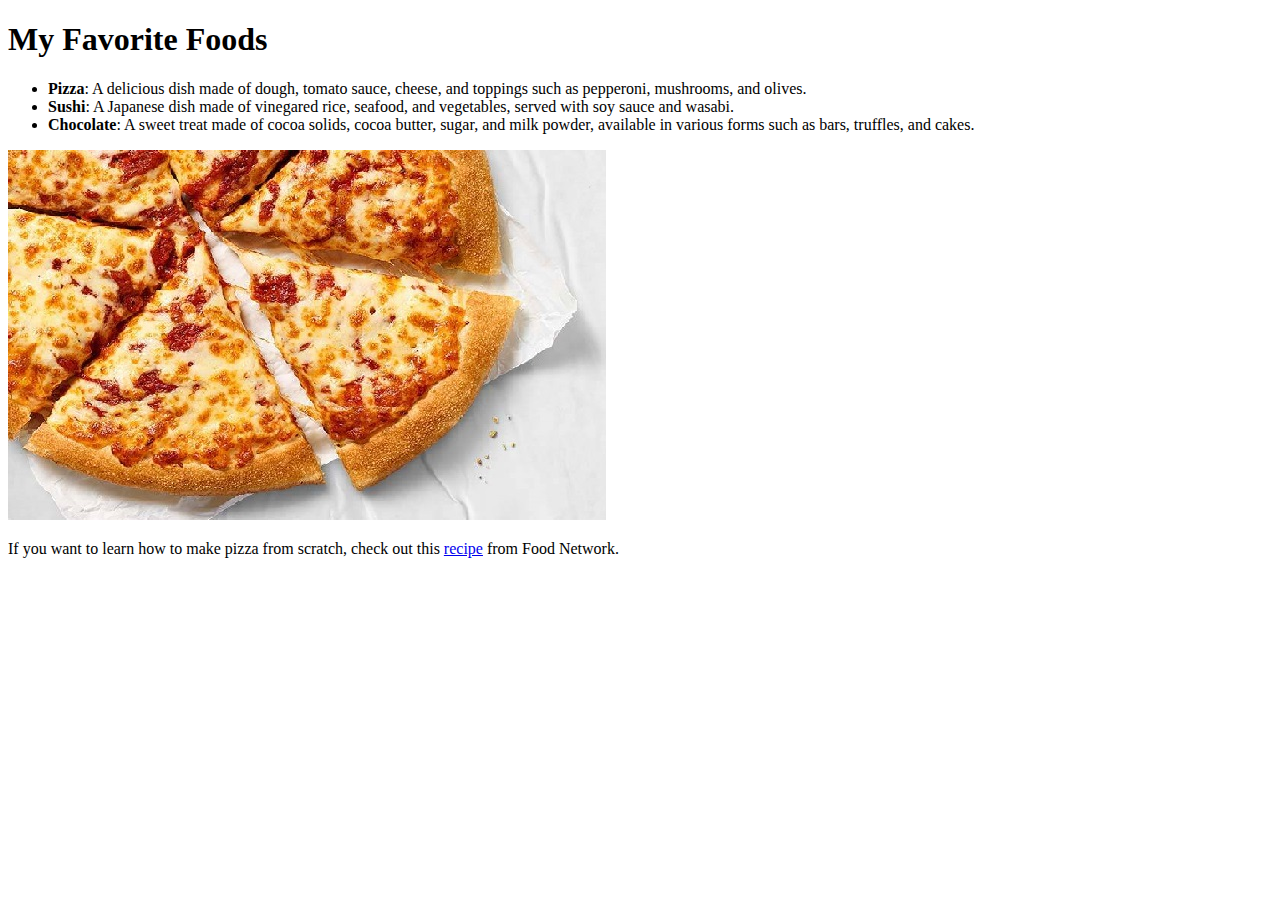
<file: module01/index.html>
<!DOCTYPE html>
<html lang="en">
<head>
  <meta charset="UTF-8">
  <meta http-equiv="X-UA-Compatible" content="IE=edge">
  <meta name="viewport" content="width=device-width, initial-scale=1.0">
  <title>Assignment Module 1</title>
</head>
  <body>
    <h1>My Favorite Foods</h1>
    <ul>
      <li>
        <strong>Pizza</strong>: A delicious dish made of dough, tomato sauce, cheese, and toppings such as pepperoni, mushrooms, and olives.
      </li>
      <li>
        <strong>Sushi</strong>: A Japanese dish made of vinegared rice, seafood, and vegetables, served with soy sauce and wasabi.
      </li>
      <li>
        <strong>Chocolate</strong>: A sweet treat made of cocoa solids, cocoa butter, sugar, and milk powder, available in various forms such as bars, truffles, and cakes.
      </li>
    </ul>
    <img src="pizza.jpg" alt="A delicious pizza">
    
    <p>If you want to learn how to make pizza from scratch, check out this <a href="https://www.foodnetwork.com/recipes/food-network-kitchen/homemade-pizza-recipe-2011497" target="_blank">recipe</a> from Food Network.</p>
  </body>
</html>
</file>
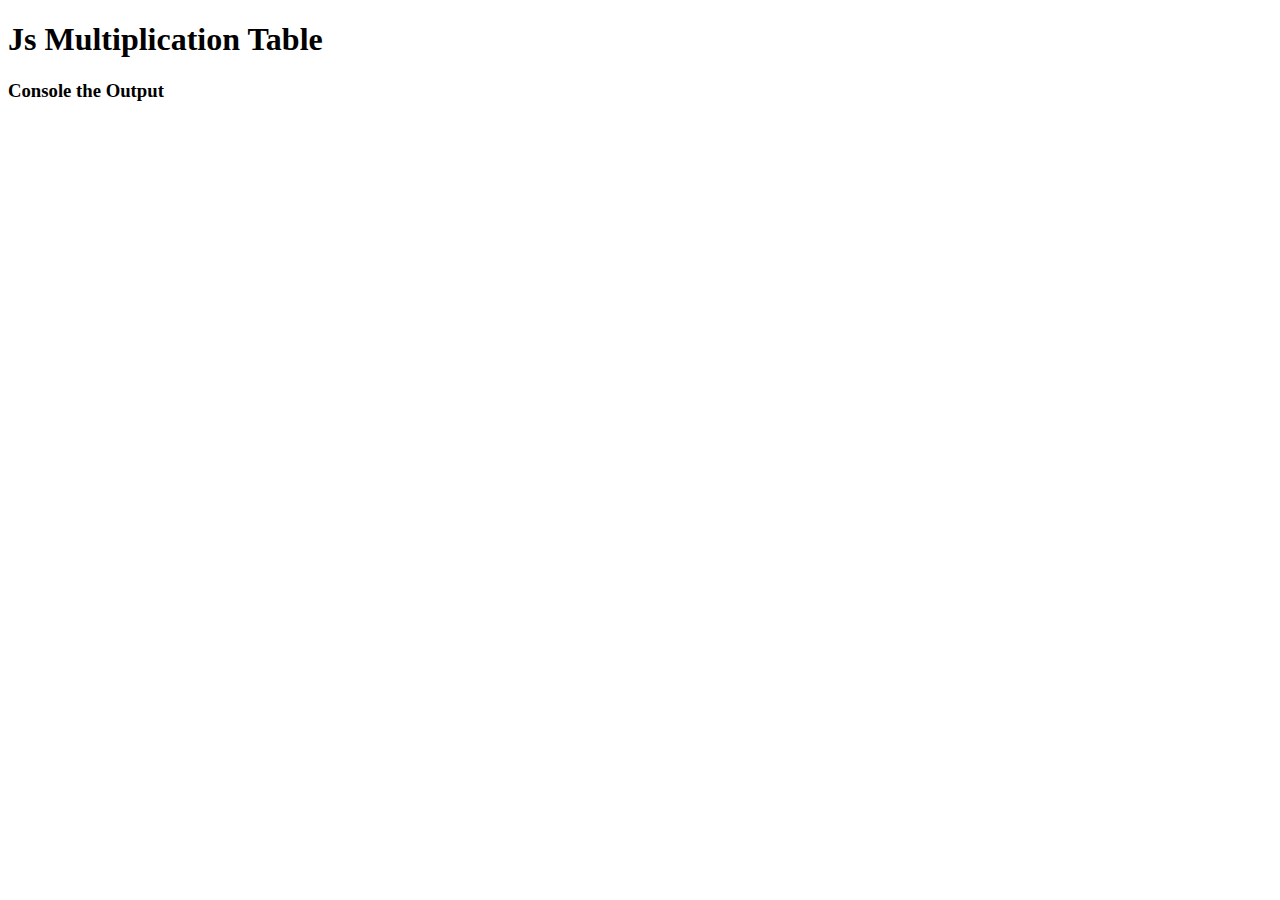
<file: module03/index.html>
<!DOCTYPE html>
<html lang="en">
<head>
  <meta charset="UTF-8">
  <meta http-equiv="X-UA-Compatible" content="IE=edge">
  <meta name="viewport" content="width=device-width, initial-scale=1.0">
  <title>Assignment Module 3</title>
</head>
<body>
<h1>Js Multiplication Table</h1>
  <h3>Console the Output</h3>
  

  <script>
    let num = 5;
    function multiplicationTable(num) {
  for (let i = 1; i <= 10; i++) {
    const product = num * i;
    console.log(`${num} x ${i} = ${product}`);
  }
}
multiplicationTable(num);
  </script>
  
</body>
</html>
</file>
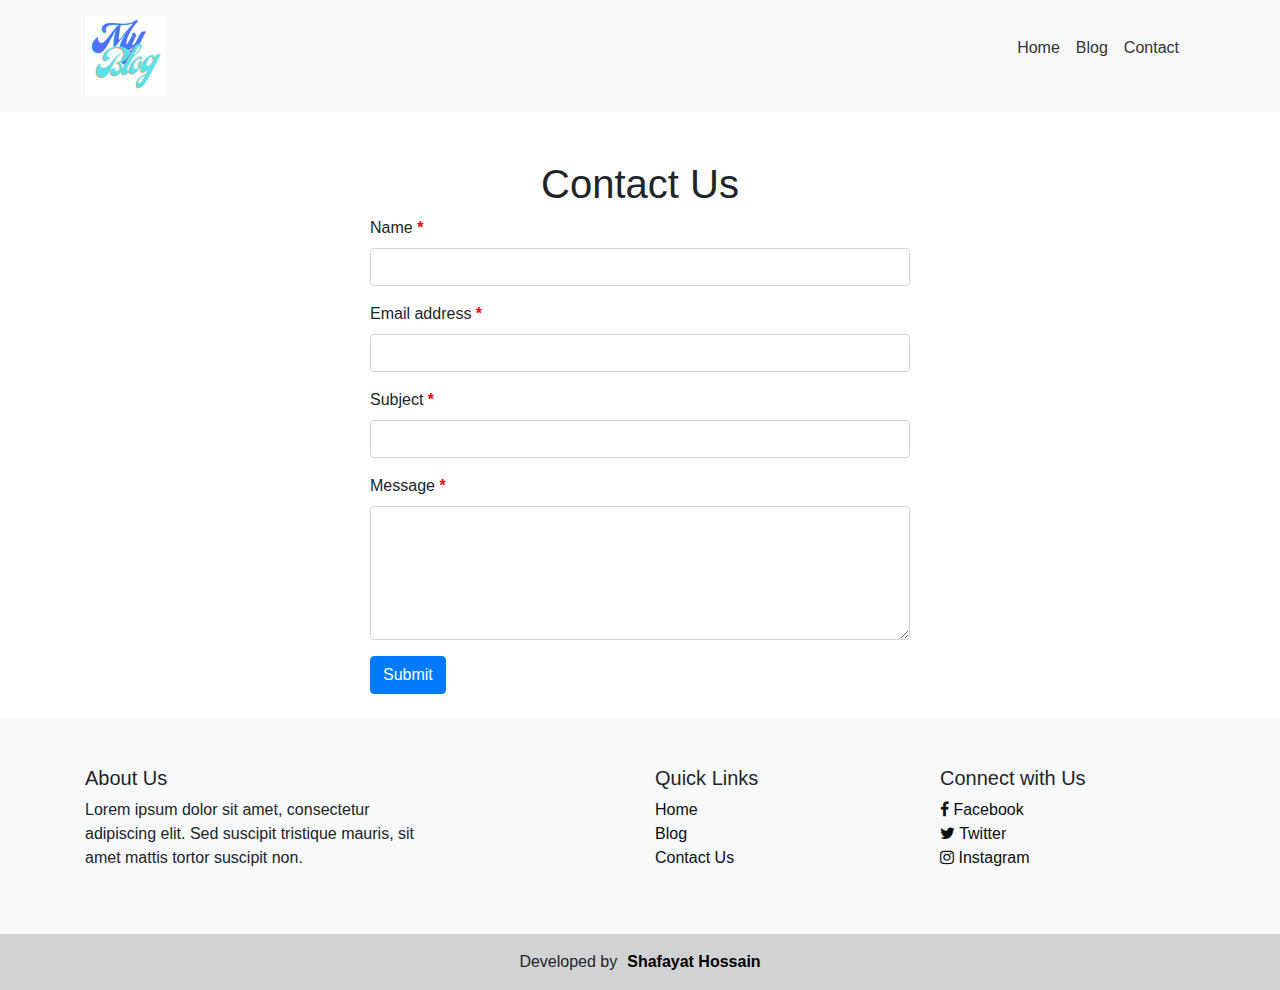
<file: module02/contact.html>
<!DOCTYPE html>
<html lang="en">
   <head>
      <meta charset="UTF-8">
      <title>Blog</title>
      <meta name="viewport" content="width=device-width, initial-scale=1.0">
      <!-- Bootstrap CSS -->
      <link rel="stylesheet" href="https://stackpath.bootstrapcdn.com/bootstrap/4.3.1/css/bootstrap.min.css" integrity="sha384-ggOyR0iXCbMQv3Xipma34MD+dH/1fQ784/j6cY/iJTQUOhcWr7x9JvoRxT2MZw1T" crossorigin="anonymous">
      <!-- font-awesome cdn -->
      <link rel="stylesheet" href="https://cdnjs.cloudflare.com/ajax/libs/font-awesome/4.7.0/css/font-awesome.min.css" crossorigin="anonymous" referrerpolicy="no-referrer" />
      <!-- Custom CSS -->
      <link rel="stylesheet" href="style.css">
   </head>
   <body>
      <header class="bg-light py-3">
         <div class="container d-flex justify-content-between align-items-center">
            <a href="index.html" class="logo"><img src="images/logo.png" alt="Logo"></a>
            <nav>
                <ul class="list-unstyled d-flex">
                    <li class="mr-3"><a href="index.html">Home</a></li>
                    <li class="mr-3"><a href="blog.html">Blog</a></li>
                    <li><a href="contact.html">Contact</a></li>
                </ul>
            </nav>
         </div>
      </header>

    <div class="container mt-5">
        <h1 class="text-center">Contact Us</h1>
        <div class="row d-flex justify-content-center">
            <div class="col-md-6 col-sm-10">

                <form method="POST" action="contact.html">
                <div class="form-group">
                    <label for="name">Name <span>*</span></label>
                    <input type="text" class="form-control" id="name" name="name" >
                </div>
                <div class="form-group">
                    <label for="email">Email address <span>*</span></label>
                    <input type="email" class="form-control" id="email" name="email" >
                </div>
                <div class="form-group">
                    <label for="subject">Subject <span>*</span></label>
                    <input type="text" class="form-control" id="subject" name="subject" >
                </div>
                <div class="form-group">
                    <label for="message">Message <span>*</span></label>
                    <textarea class="form-control" id="message" name="message" rows="5" ></textarea>
                </div>
                <button type="submit" name="submit" class="btn btn-primary">Submit</button>
                </form>
            </div>
        </div>
    </div>



    <footer class="footer-main bg-light mt-4">
        <div class="container py-5">
            <div class="row">
                <div class="col-md-4 mr-auto">
                    <h5>About Us</h5>
                    <p>Lorem ipsum dolor sit amet, consectetur adipiscing elit. Sed suscipit tristique mauris, sit amet mattis tortor suscipit non. </p>
                </div>
                <div class="col-md-3">
                    <h5>Quick Links</h5>
                    <ul class="list-unstyled">
                        <li><a href="index.html">Home</a></li>
                        <li><a href="blog.html">Blog</a></li>
                        <li><a href="contact.html">Contact Us</a></li>
                    </ul>
                </div>
                <div class="col-md-3">
                    <h5>Connect with Us</h5>
                    <ul class="list-unstyled">
                        <li><a href="#"><i class="fa fa-facebook"></i> Facebook</a></li>
                        <li><a href="#"><i class="fa fa-twitter"></i> Twitter</a></li>
                        <li><a href="#"><i class="fa fa-instagram"></i> Instagram</a></li>
                    </ul>
                </div>
            </div>
        </div>
        <div class="container-fluid d-flex justify-content-center copyright py-3">Developed by <a href="http://shafayat.net" target="_blank"> Shafayat Hossain</a> </div>
    </footer>
    
        <!--Bootstrap JS-->
        <script src="https://code.jquery.com/jquery-3.3.1.slim.min.js" integrity="sha384-q8i/X+965DzO0rT7abK41JStQIAqVgRVzpbzo5smXKp4YfRvH+8abtTE1Pi6jizo" crossorigin="anonymous"></script>
        <script src="https://cdnjs.cloudflare.com/ajax/libs/popper.js/1.14.7/umd/popper.min.js" integrity="sha384-UO2eT0CpHqdSJQ6hJty5KVphtPhzWj9WO1clHTMGa3JDZwrnQq4sF86dIHNDz0W1" crossorigin="anonymous"></script>
        <script src="https://stackpath.bootstrapcdn.com/bootstrap/4.3.1/js/bootstrap.min.js" integrity="sha384-JjSmVgyd0p3pXB1rRibZUAYoIIy6OrQ6VrjIEaFf/nJGzIxFDsf4x0xIM+B07jRM" crossorigin="anonymous"></script>
    </body>
    </html>
</file>
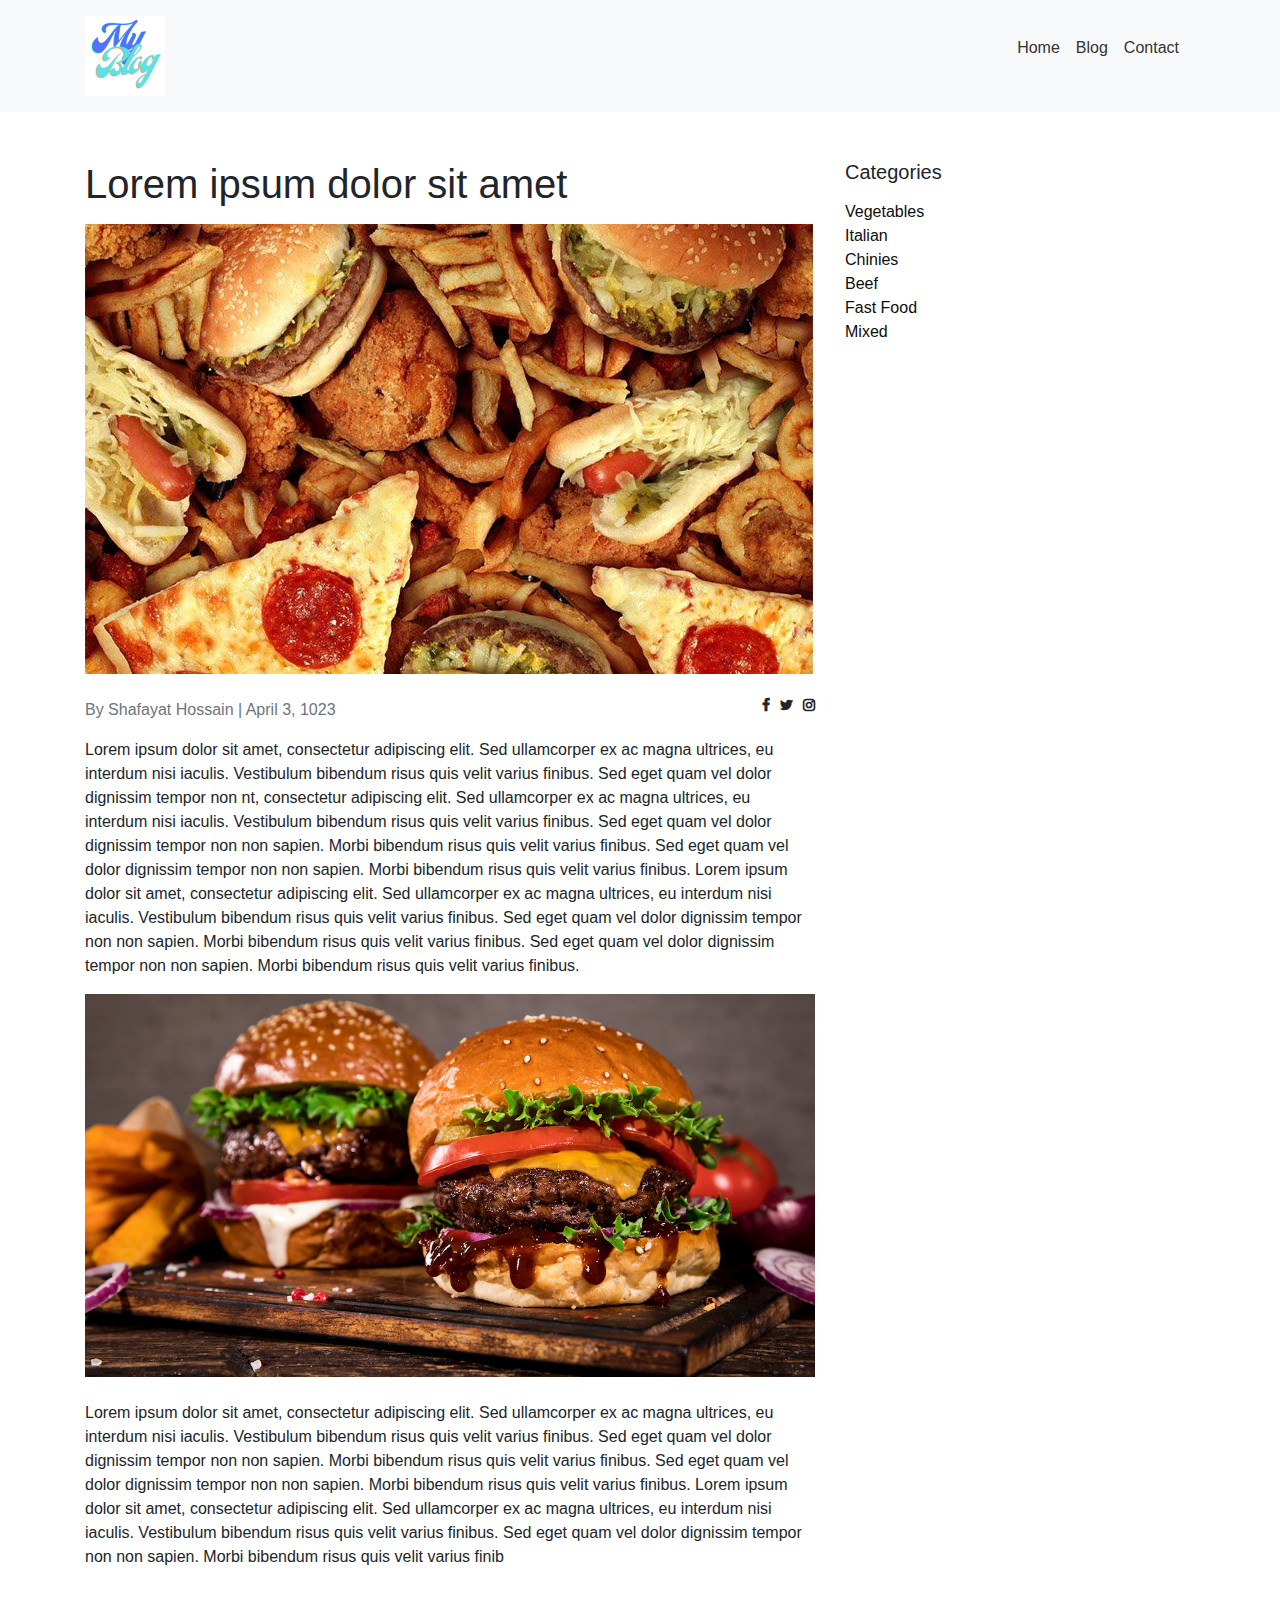
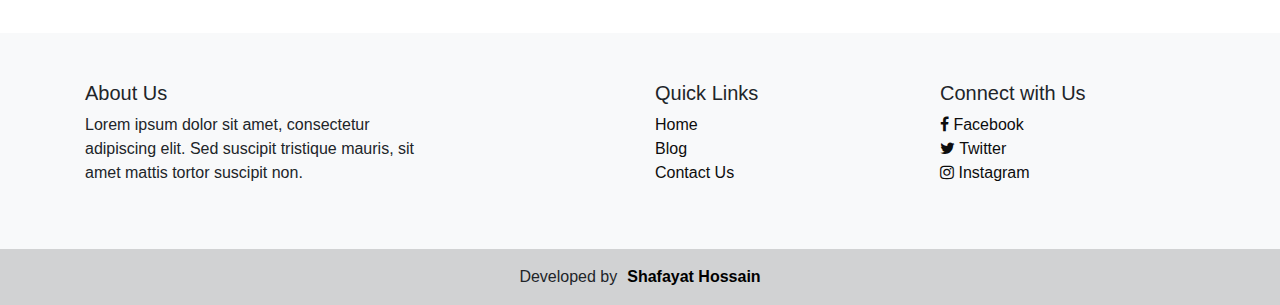
<file: module02/single-post.html>
<!DOCTYPE html>
<html lang="en">
   <head>
      <meta charset="UTF-8">
      <title>Blog</title>
      <meta name="viewport" content="width=device-width, initial-scale=1.0">
      <!-- Bootstrap CSS -->
      <link rel="stylesheet" href="https://stackpath.bootstrapcdn.com/bootstrap/4.3.1/css/bootstrap.min.css" integrity="sha384-ggOyR0iXCbMQv3Xipma34MD+dH/1fQ784/j6cY/iJTQUOhcWr7x9JvoRxT2MZw1T" crossorigin="anonymous">
      <!-- font-awesome cdn -->
      <link rel="stylesheet" href="https://cdnjs.cloudflare.com/ajax/libs/font-awesome/4.7.0/css/font-awesome.min.css" crossorigin="anonymous" referrerpolicy="no-referrer" />
      <!-- Custom CSS -->
      <link rel="stylesheet" href="style.css">
   </head>
   <body>
      <header class="bg-light py-3">
         <div class="container d-flex justify-content-between align-items-center">
            <a href="index.html" class="logo"><img src="images/logo.png" alt="Logo"></a>
            <nav>
                <ul class="list-unstyled d-flex">
                    <li class="mr-3"><a href="index.html">Home</a></li>
                    <li class="mr-3"><a href="blog.html">Blog</a></li>
                    <li><a href="contact.html">Contact</a></li>
                </ul>
            </nav>
         </div>
      </header>

<div class="container my-5">
  <div class="row">
    <div class="col-md-8">
        <h1 class="mb-3">Lorem ipsum dolor sit amet</h1>
        <img src="images/fast-food.jpg" alt="Blog post image" class="img-fluid mb-4">
        <div class="d-flex justify-content-between">
        <p class="text-muted">By Shafayat Hossain | April 3, 1023</p>
        <div class="social-share-button">
          <i class="fa fa-facebook"></i>
          <i class="fa fa-twitter"></i>
          <i class="fa fa-instagram"></i>
        </div>
        </div>
        <p>Lorem ipsum dolor sit amet, consectetur adipiscing elit. Sed ullamcorper ex ac magna ultrices, eu interdum nisi iaculis. Vestibulum bibendum risus quis velit varius finibus. Sed eget quam vel dolor dignissim tempor non nt, consectetur adipiscing elit. Sed ullamcorper ex ac magna ultrices, eu interdum nisi iaculis. Vestibulum bibendum risus quis velit varius finibus. Sed eget quam vel dolor dignissim tempor non non sapien. Morbi bibendum risus quis velit varius finibus. Sed eget quam vel dolor dignissim tempor non non sapien. Morbi bibendum risus quis velit varius finibus. Lorem ipsum dolor sit amet, consectetur adipiscing elit. Sed ullamcorper ex ac magna ultrices, eu interdum nisi iaculis. Vestibulum bibendum risus quis velit varius finibus. Sed eget quam vel dolor dignissim tempor non non sapien. Morbi bibendum risus quis velit varius finibus. Sed eget quam vel dolor dignissim tempor non non sapien. Morbi bibendum risus quis velit varius finibus. </p>
        <img src="images/burger.jpg" alt="Blog post image" class="img-fluid mb-4">
        <p>Lorem ipsum dolor sit amet, consectetur adipiscing elit. Sed ullamcorper ex ac magna ultrices, eu interdum nisi iaculis. Vestibulum bibendum risus quis velit varius finibus. Sed eget quam vel dolor dignissim tempor non non sapien. Morbi bibendum risus quis velit varius finibus. Sed eget quam vel dolor dignissim tempor non non sapien. Morbi bibendum risus quis velit varius finibus. Lorem ipsum dolor sit amet, consectetur adipiscing elit. Sed ullamcorper ex ac magna ultrices, eu interdum nisi iaculis. Vestibulum bibendum risus quis velit varius finibus. Sed eget quam vel dolor dignissim tempor non non sapien. Morbi bibendum risus quis velit varius finib</p>

    </div>
    <div class="col-md-4">
      <h5 class="mb-3">Categories</h5>
      <ul class="list-unstyled">
        <li><a href="#">Vegetables</a></li>
        <li><a href="#">Italian</a></li>
        <li><a href="#">Chinies</a></li>
        <li><a href="#">Beef</a></li>
        <li><a href="#">Fast Food</a></li>
        <li><a href="#">Mixed</a></li>
      </ul>
    </div>
  </div>
</div>


<footer class="footer-main bg-light mt-4">
  <div class="container py-5">
      <div class="row">
          <div class="col-md-4 mr-auto">
              <h5>About Us</h5>
              <p>Lorem ipsum dolor sit amet, consectetur adipiscing elit. Sed suscipit tristique mauris, sit amet mattis tortor suscipit non. </p>
          </div>
          <div class="col-md-3">
              <h5>Quick Links</h5>
              <ul class="list-unstyled">
                  <li><a href="index.html">Home</a></li>
                  <li><a href="blog.html">Blog</a></li>
                  <li><a href="contact.html">Contact Us</a></li>
              </ul>
          </div>
          <div class="col-md-3">
              <h5>Connect with Us</h5>
              <ul class="list-unstyled">
                  <li><a href="#"><i class="fa fa-facebook"></i> Facebook</a></li>
                  <li><a href="#"><i class="fa fa-twitter"></i> Twitter</a></li>
                  <li><a href="#"><i class="fa fa-instagram"></i> Instagram</a></li>
              </ul>
          </div>
      </div>
  </div>
  <div class="container-fluid d-flex justify-content-center copyright py-3">Developed by <a href="http://shafayat.net" target="_blank"> Shafayat Hossain</a> </div>
</footer>

  <!--Bootstrap JS-->
  <script src="https://code.jquery.com/jquery-3.3.1.slim.min.js" integrity="sha384-q8i/X+965DzO0rT7abK41JStQIAqVgRVzpbzo5smXKp4YfRvH+8abtTE1Pi6jizo" crossorigin="anonymous"></script>
  <script src="https://cdnjs.cloudflare.com/ajax/libs/popper.js/1.14.7/umd/popper.min.js" integrity="sha384-UO2eT0CpHqdSJQ6hJty5KVphtPhzWj9WO1clHTMGa3JDZwrnQq4sF86dIHNDz0W1" crossorigin="anonymous"></script>
  <script src="https://stackpath.bootstrapcdn.com/bootstrap/4.3.1/js/bootstrap.min.js" integrity="sha384-JjSmVgyd0p3pXB1rRibZUAYoIIy6OrQ6VrjIEaFf/nJGzIxFDsf4x0xIM+B07jRM" crossorigin="anonymous"></script>
</body>
</html>
</file>
<file: module02/style.css>
*{
  margin: 0;
  padding: 0;
}
a{
  color:rgb(13, 13, 13);
  text-decoration: none  !important;
  display: inline-block;
}

header {
  display: flex;
  justify-content: space-between;
  align-items: center;
  padding: 1rem;
  background-color: #F5F5F5;
}

.logo img {
  max-height: 80px;
}

nav ul {
  display: flex;
  list-style: none;
}

nav li {
  margin-right: 1rem;
}

nav a {
  color: #333;
  text-decoration: none;
}

nav a:hover {
  color: #666;
}
.card-img-top {
  height: 200px;
  object-fit: cover;
}

.read-more {
  padding: 10px 25px;
  background-color: rgb(127, 182, 255);
  color: #333;
  font-size: 14px;
  font-weight: 700;
  text-transform: uppercase;
  letter-spacing: 3px;
  transition: all 0.3s ease;
  border-radius: 0px 10px 0px 10px;
}
.read-more:hover{
  background-color: rgb(0, 16, 37);
  color: #ffffff;
}

.form-group label span{
  color: #ff0000;
  font-weight: 600;
}

.social-share-button{
  display: flex;
  column-gap: 10px;
}
.social-share-button i{
  font-size: 14px;
  font-weight: 900;
}

.social-share-button i:hover{
  color: rgb(0, 157, 255);
} 
.copyright{
  background-color: #33333332;
}
.copyright a{
  font-weight: 700;
  color: #000000;
  margin-left: 10px;
  transition: all 0.3s ease;
}

.copyright a:hover{
  font-weight: 700;
  color: #fff;
  margin-left: 10px;
}
</file>
